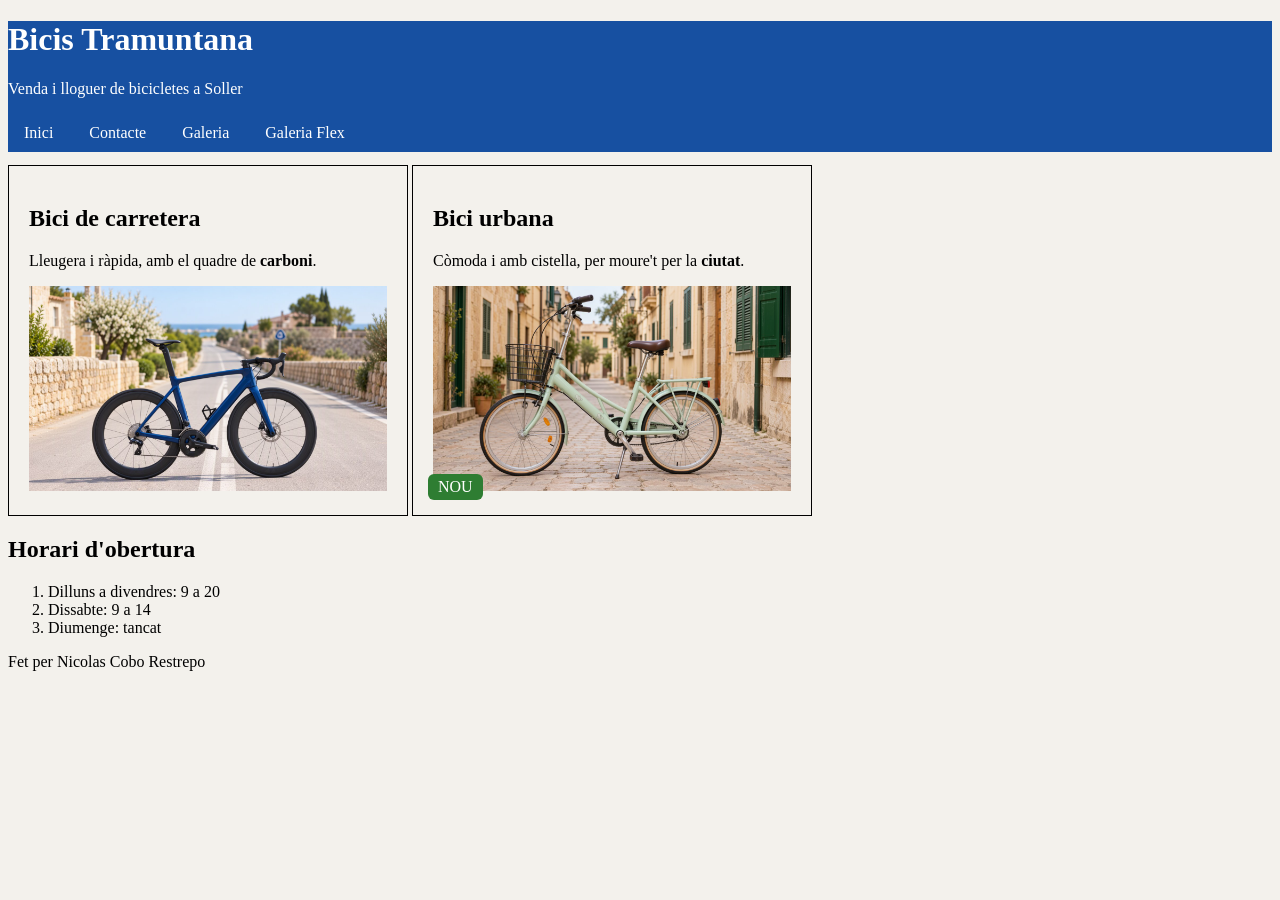
<file: index.html>
<!DOCTYPE html>
<html lang="ca">

<head>
    <meta charset="UTF-8">
    <meta name="viewport" content="width=device-width, initial-scale=1.0">
    <link rel="stylesheet" href="css/estils.css">
    <title>Bicis tramuntana</title>
</head>

<body>
    <header>
        <h1>Bicis Tramuntana</h1>
        <p class="eslogan">Venda i lloguer de bicicletes a Soller</p>
        <nav>
            <ul>
                <li><a href="index.html">Inici</a></li>
                <li><a href="contacte.html">Contacte</a></li>
                <li><a href="galeria.html">Galeria</a></li>
                <li><a href="galeria_flex.html">Galeria Flex</a></li>
            </ul>
        </nav>
    </header>
    <main>
        <article>
            <h2>Bici de carretera</h2>
            <p>Lleugera i ràpida, amb el quadre de <strong>carboni</strong>.</p>
            <img src="img/carretera.jpg" alt="Bicicleta de carretera blava en una carretera de pagès">
        </article>
        <article>
            <h2>Bici urbana</h2>
            <p>Còmoda i amb cistella, per moure't per la <strong>ciutat</strong>.</p>
            <img src="img/urbana.jpg" alt="Bicicleta urbana verda en un carrer empedrat">
            <span class="nou">Nou</span>
        </article>
    </main>

    <footer>
        <h2>Horari d'obertura</h2>
        <ol>
            <li>Dilluns a divendres: 9 a 20</li>
            <li>Dissabte: 9 a 14</li>
            <li>Diumenge: tancat</li>
        </ol>
        <p>Fet per Nicolas Cobo Restrepo</p>
    </footer>

</body>

</html>
</file>
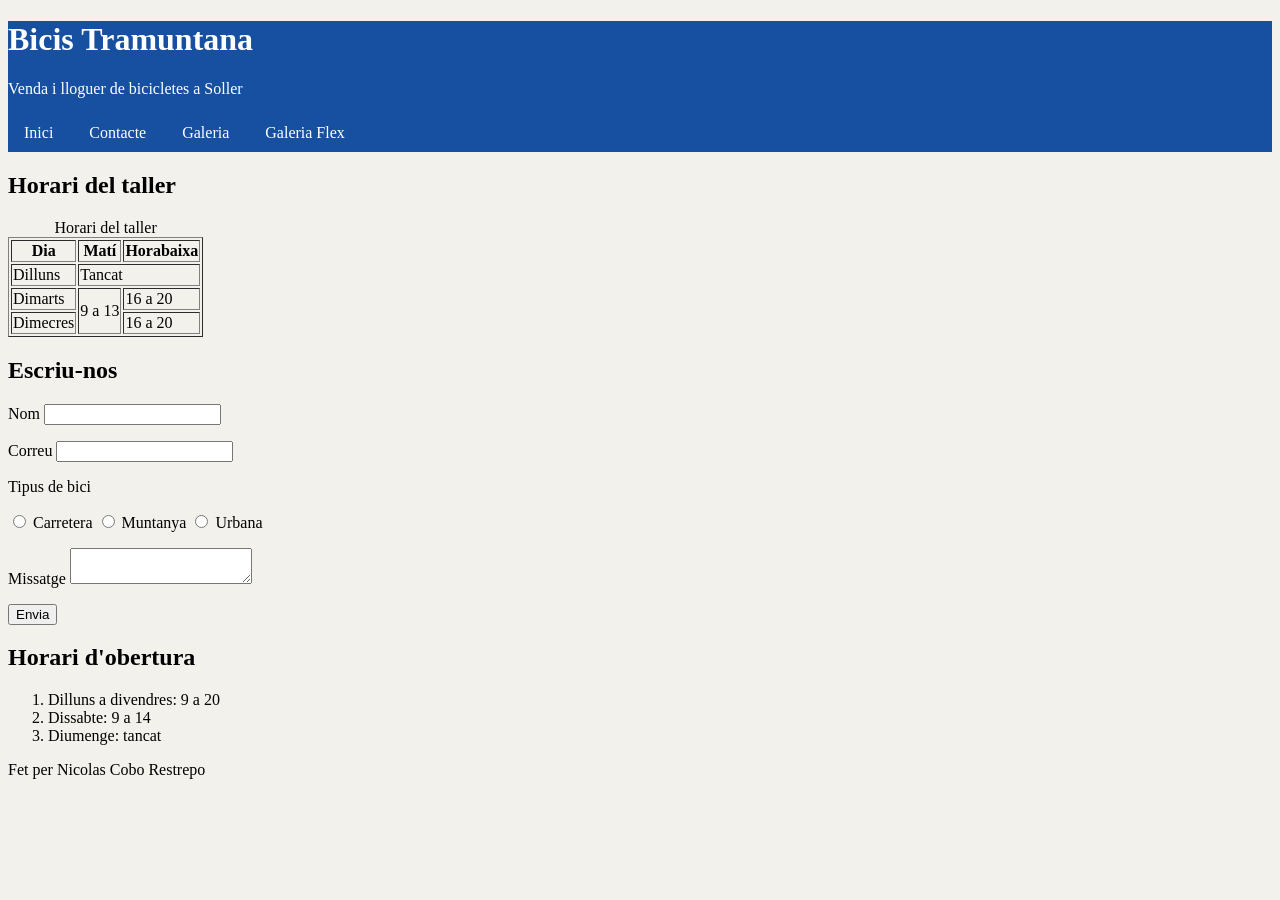
<file: contacte.html>
<!DOCTYPE html>
<html lang="ca">

<head>
    <meta charset="UTF-8">
    <meta name="viewport" content="width=device-width, initial-scale=1.0">
    <link rel="stylesheet" href="css/estils.css">
    <title>Contacte·Bicis tramuntana</title>
</head>

<body>
    <header>
        <h1>Bicis Tramuntana</h1>
        <p class="eslogan">Venda i lloguer de bicicletes a Soller</p>
        <nav>
            <ul>
                <li><a href="index.html">Inici</a></li>
                <li><a href="contacte.html">Contacte</a></li>
                <li><a href="galeria.html">Galeria</a></li>
                <li><a href="galeria_flex.html">Galeria Flex</a></li>
            </ul>
        </nav>
    </header>
    <h2>Horari del taller</h2>
    <table border="1">
        <caption>Horari del taller</caption>
        <tr>
            <th>Dia</th>
            <th>Matí</th>
            <th>Horabaixa</th>
        </tr>
        <tr>
            <td>Dilluns</td>
            <td colspan="2">Tancat</td>
        </tr>
        <tr>
            <td>Dimarts</td>
            <td rowspan="2">9 a 13</td>
            <td>16 a 20</td>
        </tr>
        <tr>
            <td>Dimecres</td>
            <td>16 a 20</td>
        </tr>
    </table>

    <h2>Escriu-nos</h2>
    <form action="contacte.php" method="post">
        <p>
            <label for="nom">Nom</label>
            <input type="text" id="nom" name="nom" required>
        </p>
        <p>
            <label for="correu">Correu</label>
            <input type="email" id="correu" name="correu" required>
        </p>
        <p>Tipus de bici</p>
        <p>
            <input type="radio" id="carretera" name="bici" value="carretera">
            <label for="carretera">Carretera</label>
            <input type="radio" id="muntanya" name="bici" value="muntanya">
            <label for="muntanya">Muntanya</label>
            <input type="radio" id="urbana" name="bici" value="urbana">
            <label for="urbana">Urbana</label>
        </p>
        <p>
            <label for="missatge">Missatge</label>
            <textarea id="missatge" name="missatge"></textarea>
        </p>
        <button type="submit">Envia</button>
    </form>

    <footer>
        <h2>Horari d'obertura</h2>
        <ol>
            <li>Dilluns a divendres: 9 a 20</li>
            <li>Dissabte: 9 a 14</li>
            <li>Diumenge: tancat</li>
        </ol>
        <p>Fet per Nicolas Cobo Restrepo</p>
    </footer>
</body>

</html>
</file>
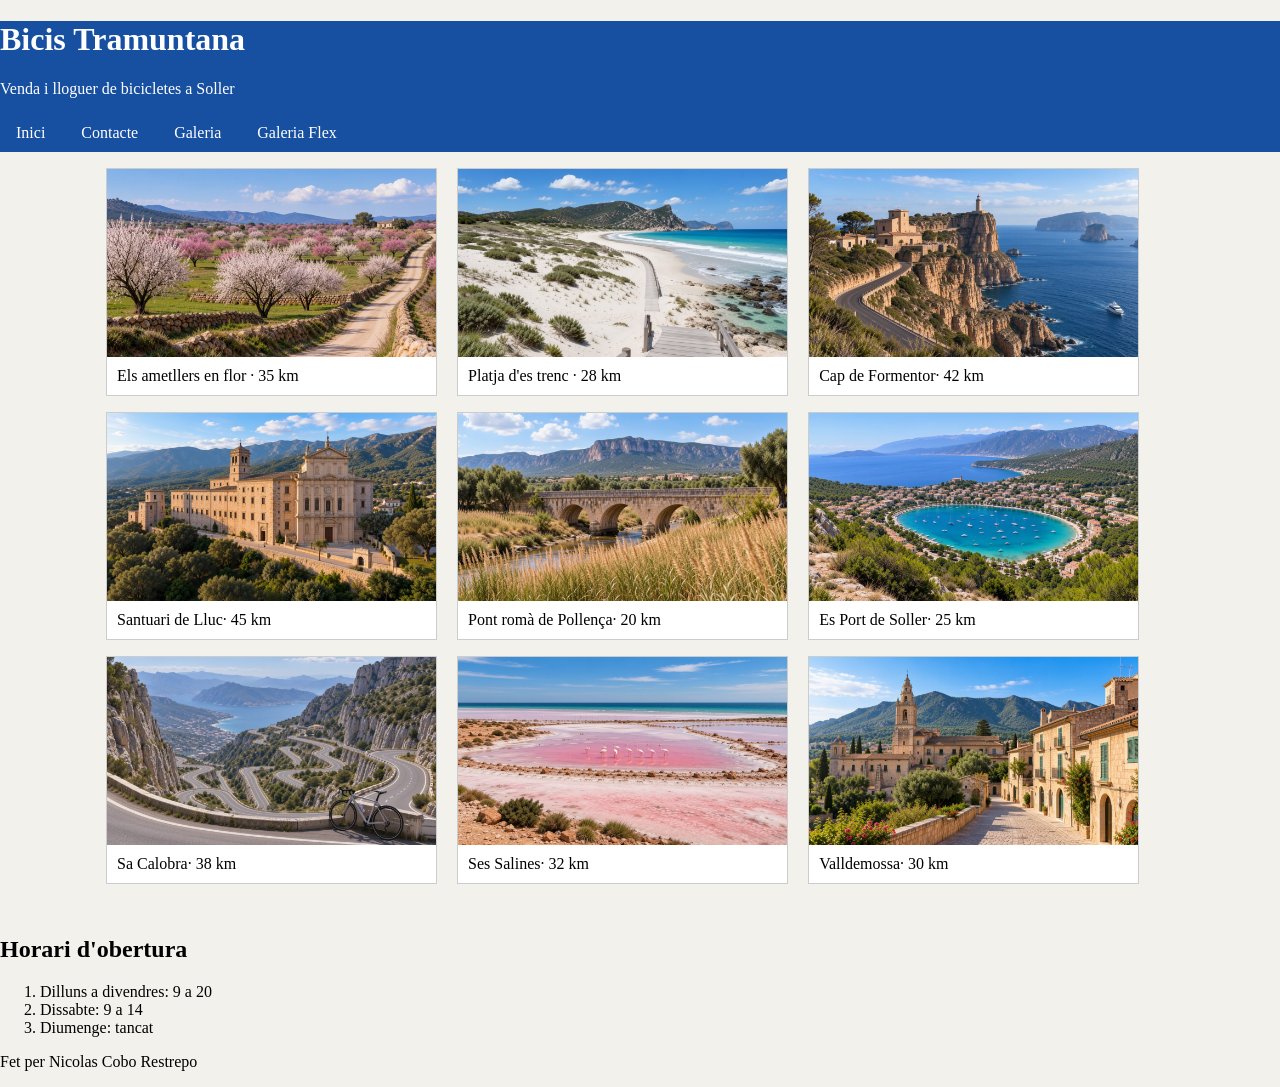
<file: galeria.html>
<!DOCTYPE html>
<html lang="ca">

<head>
    <meta charset="UTF-8">
    <meta name="viewport" content="width=device-width, initial-scale=1.0">
    <link rel="stylesheet" href="css/galeria.css">
    <title>Bicis tramuntana</title>
</head>

<body>
    <header>
        <h1>Bicis Tramuntana</h1>
        <p class="eslogan">Venda i lloguer de bicicletes a Soller</p>
        <nav>
            <ul>
                <li><a href="index.html">Inici</a></li>
                <li><a href="contacte.html">Contacte</a></li>
                <li><a href="galeria.html">Galeria</a></li>
                <li><a href="galeria_flex.html">Galeria Flex</a></li>
            </ul>
        </nav>
    </header>
    <main>

        <figure>
            <img src="img/ametllers.jpg" alt="Els ametllers en flor">
            <figcaption>Els ametllers en flor <span class="km"> · 35 km</span></figcaption>
        </figure>

        <figure>
            <img src="img/es_trenc.jpg" alt="Platja d'es trenc, reserva natural de la platan posidonea">
            <figcaption>Platja d'es trenc <span class="km">· 28 km</span></figcaption>
        </figure>

        <figure>
            <img src="img/formentor.jpg" alt="formentor">
            <figcaption>Cap de Formentor<span class="km">· 42 km</span></figcaption>
        </figure>

        <figure>
            <img src="img/lluc.jpg" alt="lluc">
            <figcaption>Santuari de Lluc<span class="km">· 45 km</span></figcaption>
        </figure>

        <figure>
            <img src="img/pollenca.jpg" alt="Pont romà de Pollença">
            <figcaption>Pont romà de Pollença<span class="km">· 20 km</span></figcaption>
        </figure>

        <figure>
            <img src="img/port_soller.jpg" alt="port_soller">
            <figcaption>Es Port de Soller<span class="km">· 25 km</span></figcaption>
        </figure>

        <figure>
            <img src="img/sa_calobra.jpg" alt="sa_calobra">
            <figcaption>Sa Calobra<span class="km">· 38 km</span></figcaption>
        </figure>

        <figure>
            <img src="img/salines.jpg" alt="salines">
            <figcaption>Ses Salines<span class="km">· 32 km</span></figcaption>
        </figure>

        <figure>
            <img src="img/valldemossa.jpg" alt="Poble de Valldemossa">
            <figcaption>Valldemossa<span class="km">· 30 km</span></figcaption>
        </figure>
    </main>





    <footer>
        <h2>Horari d'obertura</h2>
        <ol>
            <li>Dilluns a divendres: 9 a 20</li>
            <li>Dissabte: 9 a 14</li>
            <li>Diumenge: tancat</li>
        </ol>
        <p>Fet per Nicolas Cobo Restrepo</p>
    </footer>
</body>

</html>
</file>
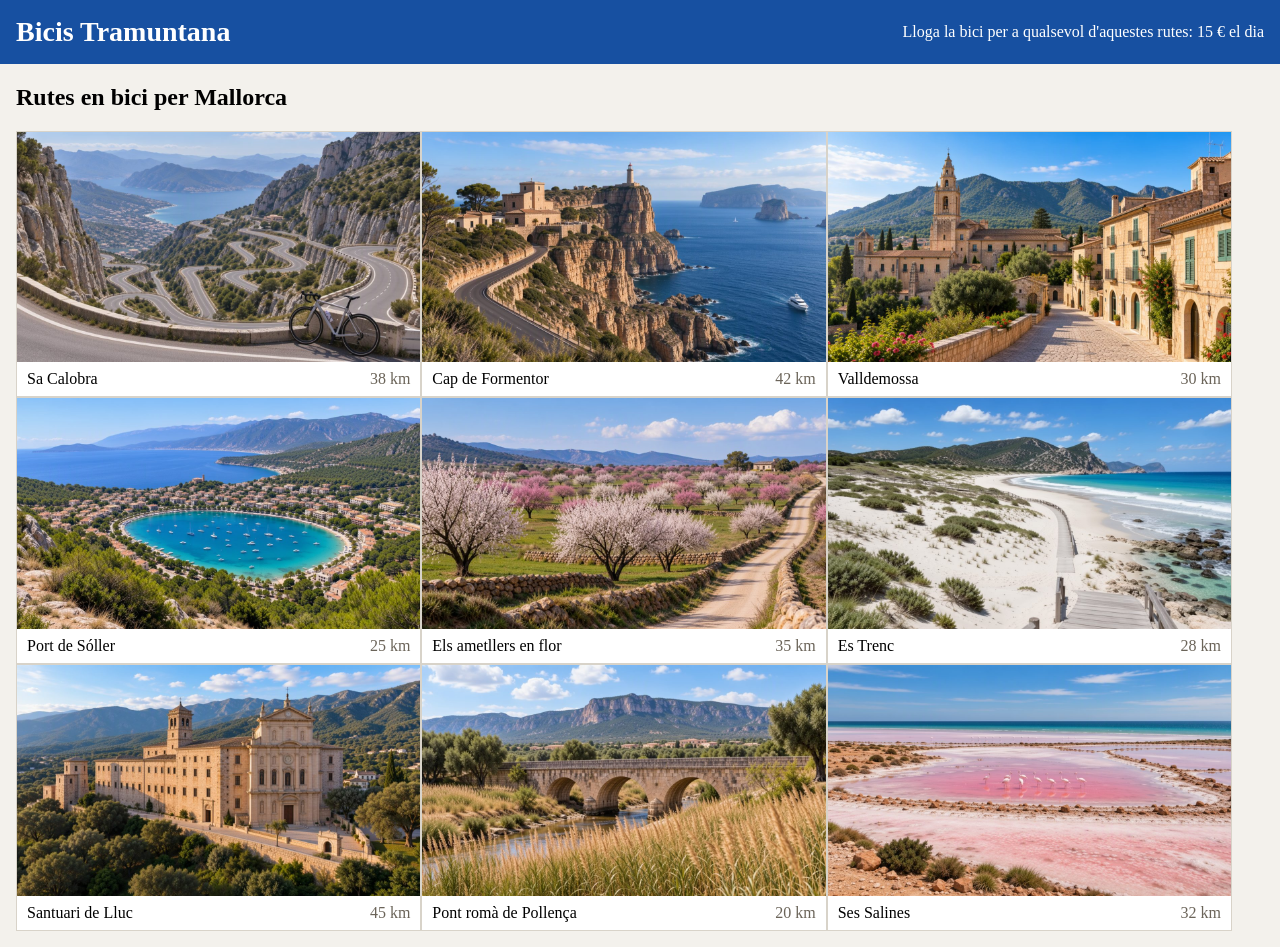
<file: galeria_flex.html>
<!DOCTYPE html>
<html lang="ca">

<head>
    <meta charset="utf-8">
    <meta name="viewport" content="width=device-width,
initial-scale=1">
    <title>Rutes (Flexbox) · Bicis Tramuntana</title>
    <link rel="stylesheet" href="css/galeria_flex.css">
</head>

<body>
    <header>
        <h1>Bicis Tramuntana</h1>
        <p class="banner">Lloga la bici per a qualsevol d'aquestes rutes: 15 € el dia</p>
    </header>
    <main>
        <h2>Rutes en bici per Mallorca</h2>
        <div class="galeria">
            <figure>
                <img src="img/sa_calobra.jpg" alt="Carretera de revolts entre penya-segats de la serra de Tramuntana">
                <figcaption>Sa Calobra <span class="km">38 km</span></figcaption>
            </figure>
            <figure>
                <img src="img/formentor.jpg" alt="El far de Formentor damunt dels penya-segats">
                <figcaption>Cap de Formentor <span class="km">42 km</span></figcaption>
            </figure>
            <figure>
                <img src="img/valldemossa.jpg" alt="El poble de pedra de Valldemossa amb el campanar de la cartoixa">
                <figcaption>Valldemossa <span class="km">30 km</span></figcaption>
            </figure>
            <figure>
                <img src="img/port_soller.jpg" alt="La badia del Port de Sóller vista desde dalt">
                <figcaption>Port de Sóller <span class="km">25 km</span></figcaption>
            </figure>
            <figure>
                <img src="img/ametllers.jpg" alt="Ametllers florits en un camp amb parets de pedra seca">
                <figcaption>Els ametllers en flor <span class="km">35 km</span></figcaption>
            </figure>
            <figure>
                <img src="img/es_trenc.jpg" alt="Platja d'arena blanca amb dunes i una passarel·la de fusta">
                <figcaption>Es Trenc <span class="km">28 km</span></figcaption>
            </figure>
            <figure>
                <img src="img/lluc.jpg" alt="El santuari de Lluc en una vall verda de muntanya">
                <figcaption>Santuari de Lluc <span class="km">45 km</span></figcaption>
            </figure>
            <figure>
                <img src="img/pollenca.jpg" alt="Un pont de pedra amb arcs damunt d'un torrent, entre canyes">
                <figcaption>Pont romà de Pollença <span class="km">20 km</span></figcaption>
            </figure>
            <figure>
                <img src="img/salines.jpg" alt="Les basses de sal de Ses Salines amb flamencs al fons">
                <figcaption>Ses Salines <span class="km">32 km</span></figcaption>
            </figure>
        </div>
    </main>
</body>

</html>
</file>
<file: css/estils.css>
html {
    box-sizing: border-box;
    font-size: 62.5%;
    /* 1rem = 10px */
}

*,
*::before,
*::after {
    box-sizing: inherit;
}

body {
    font-size: 1.6rem;
}

:root {
    --principal: #1750a1;
    --fons: #f3f1ec;
}

body {
    background-color: var(--fons);
}

header {
    background-color: var(--principal);
    color: white;
}

h1 {
    font-size: 3.2rem;
}

h2 {
    font-size: 2.4rem;
}

.eslogan{
    display: none;
}

@media (min-width: 768px) {
    .eslogan{
        display: block;
    }
    
    nav li{
        display: inline-block;
    }

    article{
        display: inline-block;
        width: 48%;
        margin-top: 1%  ;
    }

}

nav ul {
    list-style: none;
    margin: 0;
    padding: 0;
}

nav a {
    display: block;
    padding: 10px 16px;
    color: white;
    text-decoration: none;
}

article{
    width: 400px;
    padding: 20px;
    border: 1px solid black;
    position: relative;
    margin: 0 auto;
}

.nou {
    padding: 4px 10px;
    background-color: #2e7d32;
    color: white;
    text-transform: uppercase;
    border-radius: 6px;
}

.nou{
    position: absolute;
    /* el fill */
    bottom: 15px;
    left: 15px;
}

article img{
    width: 100%;
    /* tan ampla com el contingut de l'article */
}

main{
    padding: 20px 16p 0;
    margin-top: 1%;
}
</file>
<file: css/galeria.css>
* {
    box-sizing: border-box;
}

html {
    font-size: 62.5%;
}

:root {
    --principal: #1750a1;
    --fons: #f3f1ec;
}

body {
    font-size: 1.6rem;
    background-color: var(--fons);
    margin: 0;
}

header {
    background-color: var(--principal);
    color: white;
}

h1 {
    font-size: 3.2rem;
}

h2 {
    font-size: 2.4rem;
}

.eslogan,
.km {
    display: none;
}

nav ul {
    list-style: none;
    margin: 0;
    padding: 0;
}

nav a {
    display: block;
    padding: 10px 16px;
    color: white;
    text-decoration: none;
}

main {
    max-width: 1100px;
    margin: 0 auto;
    padding: 16px;
}

figure {
    margin: 0 0 16px 0;
    background-color: #ffffff;
    border: 1px solid #cccccc;
    width: 100%;
}

figure img {
    width: 100%;
    display: block;
}

figcaption {
    padding: 10px;
}

@media (min-width: 576px) {
    figure {
        display: inline-block;
        width: 48%;
        vertical-align: top;
        margin-right: 1.5%;
    }
}

@media (min-width: 768px) {
    .km {
        display: inline;
    }

    .eslogan {
        display: block;
    }

    nav li {
        display: inline-block;
    }
}

@media (min-width: 992px) {
    figure {
        width: 31%;
    }
}
</file>
<file: css/galeria_flex.css>
/* Els dos trucs */
html {
    box-sizing: border-box;
    font-size: 62.5%;
}

*,
*::before,
*::after {
    box-sizing: inherit;
}

body {

    margin: 0;
    font-size: 1.6rem;
    font-family: Georgia, serif;
    background-color: #f3f1ec;
}

header {
    background-color: #1750a1;
    color: white;
    padding: 16px;
}

header h1 {
    margin: 0;
    font-size: 2.8rem;
}

.banner {
    display: none;
    margin: 0;
    align-items: center
}

main {
    padding: 0 16px 16px;
}

/* Mòbil: una foto per fila */
figure {
    margin: 0;
    /* fora el marge de fàbrica
*/
    width: 100%;
    background-color: white;
    border: 1px solid #d8d3c9;
}

figure img {
    display: block;
    width: 100%;
}

figcaption {
    display: flex;
    justify-content: space-between;
    padding: 8px 10px;
}

.km {
    display: none;
    color: #6b6459;
}

.galeria {
    display: flex;
    flex-wrap: wrap;
    gap;
    16px;
}

/* A partir de 576 px: dues fotos per fila */
@media (min-width: 576px) {
    figure {
        width: calc((100% - 16px) / 2);
    }
}

/* A partir de 768 px: els km i el bàner */
@media (min-width: 768px) {
    .km {
        display: inline;
    }

    .banner {
        display: block;
        
    }

    header {
        display: flex;
        justify-content: space-between;
        align-items: center;
    }
}

/* A partir de 992 px: tres fotos per fila */
@media (min-width: 992px) {
    figure {
        width: calc((100% - 32px) / 3);
    }
}
</file>
